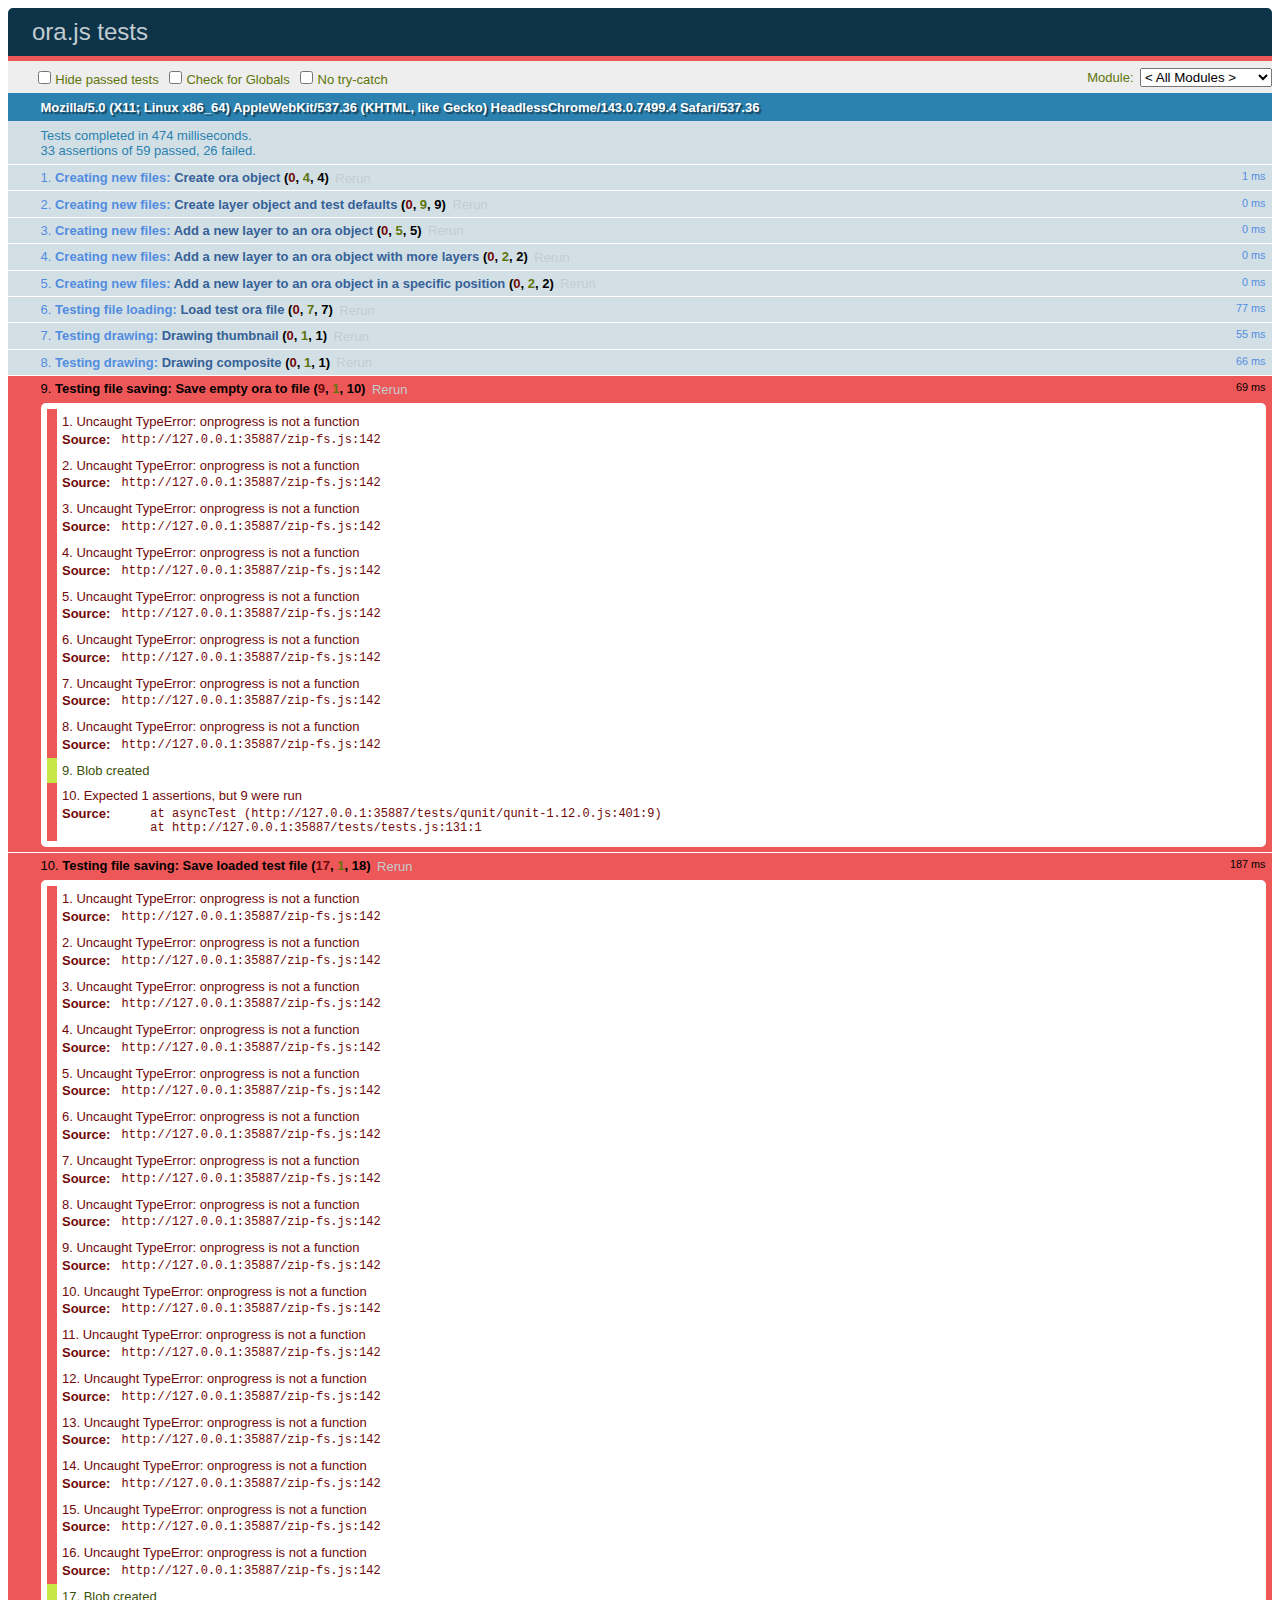
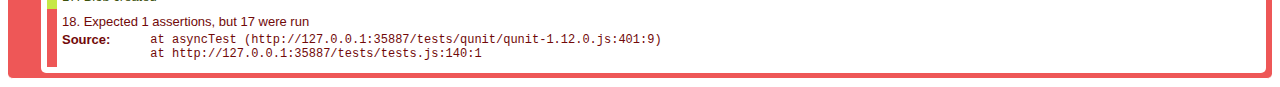
<file: tests/index.html>
<!DOCTYPE html>
<html>
<head>
  <meta charset="utf-8">
  <title>ora.js tests</title>
  <link rel="stylesheet" href="qunit/qunit-1.12.0.css">
</head>
<body>
  <div id="qunit"></div>
  <div id="qunit-fixture">
    <canvas id="test-canvas"></canvas>
  </div>
  <script type="text/javascript" src="qunit/qunit-1.12.0.js"></script>
  <script type="text/javascript" src="../zip.js"></script>
  <script type="text/javascript" src="../zip-fs.js"></script>
  <script type="text/javascript" src="../ora.js"></script>
  <script type="text/javascript" src="../ora-blending.js"></script>
  <script type="text/javascript" src="tests.js"></script>
</body>
</html>
</file>
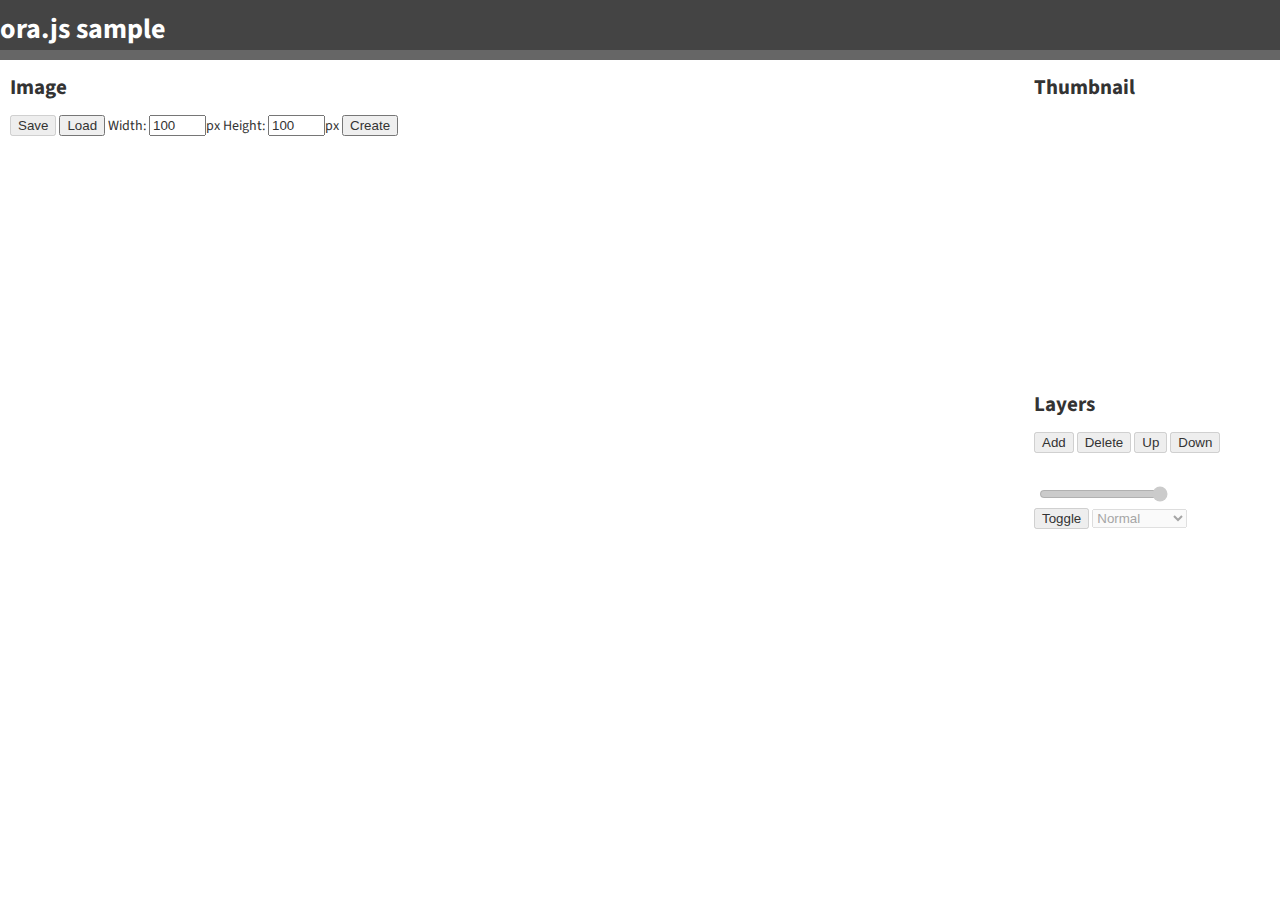
<file: sample/sample.html>
<!DOCTYPE html>
<html>
    <head>
        <title>ora.js sample</title>
        <link href='http://fonts.googleapis.com/css?family=Source+Sans+Pro' rel='stylesheet' type='text/css'>
        <link href="sample.css" rel="stylesheet" type="text/css">
    </head>
    <body>
        <header>
            <h1>ora.js sample</h1>
        </header>
        <div class="mainContent">
            <section id="imageBox">
                <div>
                    <h2>Image</h2>
                    <input type="file" id="fileInput" onchange="loadFile()" accept=".ora,image/openraster" style="display: none">
                    <input id="saveButton" type="button" value="Save" onclick="saveFile()" disabled>
                    <input id="loadButton" type="button" value="Load" onclick="pickOra()">
                    <label>Width: <input type="text" id="newWidth" value="100" size="4">px</label>
                    <label>Height: <input type="text" id="newHeight" value="100" size="4">px</label>
                    <input type="button" id="newButton" value="Create" onclick="createFile()">
                </div>
                <div id="progressBar">
                    <p>Redrawing...</p>
                    <progress></progress>
                </div>
                <div id="canvasBox"><canvas id="image"></canvas></div>
            </section>
            <aside id="infoBox">
                <div>
                    <h2>Thumbnail</h2>
                    <canvas id="thumbnail" width="256" height="256"></canvas>
                </div>
                <div>
                    <h2>Layers</h2>
                    <div class="buttonRow">
                        <input type="file" id="layerFile" onchange="addLayer()" accept="image/png" style="display: none">
                        <input type="button" id="addLayer" value="Add" onclick="pickLayer()" disabled>
                        <input type="button" id="delLayer" value="Delete" onclick="deleteLayer()" disabled>
                        <input type="button" id="upLayer" value="Up" onclick="upLayer()" disabled>
                        <input type="button" id="downLayer" value="Down" onclick="downLayer()" disabled>
                    </div>
                    <ul id="layers"></ul>
                    <div class="buttonRow">
                        <input type="range" id="opacity" min="0" max="100" step="1" value="100" onchange="setOpacity()" disabled>
                    </div>
                    <div class="buttonRow">
                        <input type="button" id="visibleToggle" value="Toggle" onclick="toggleLayer()" disabled>
                        <select id="layerMode" onchange="setLayerMode()" disabled>
                            <option value="svg:src-over">Normal</option>
                            <option value="svg:multiply">Multiply</option>
                            <option value="svg:screen">Screen</option>
                            <option value="svg:overlay">Overlay</option>
                            <option value="svg:color-dodge">Color dodge</option>
                            <option value="svg:color-burn">Color burn</option>
                            <option value="svg:darken">Darken</option>
                            <option value="svg:lighten">Lighten</option>
                            <option value="svg:plus">Additive</option>
                            <option value="svg:difference">Difference</option>
                            <option value="svg:hard-light">Hard light</option>
                            <option value="svg:soft-light">Soft light</option>
                        </select>
                    </div>
                </div>
            </aside>
        </div>

        <script type="text/javascript" src="../zip.js"></script>
        <script type="text/javascript" src="../zip-fs.js"></script> 
        <script type="text/javascript" src="../ora.js"></script>
        <script type="text/javascript" src="../ora-blending.js"></script>
        <script type="text/javascript" src="sample.js"></script> 
        <script type="text/javascript">
            ora.scriptsPath = '../';
        </script>
    </body>
</html>
</file>
<file: sample/sample.css>
html,
button,
input,
label {
    color: #333333;
}

body {
    font-size: 14px;
    line-height: 20px;
    font-family: 'Source Sans Pro', Arial, Helvetica, sans-serif;
    padding : 60px 0 0 0;
    margin: 0;
}

header {
    position: absolute;
    margin: 0;
    top: 0;
    left: 0;
    width: 100%;
    height: 50px;
    border-bottom: 10px solid #666666;
    background: #444444;
    color: #fff;
}

.mainContent {
    position: relative;
}

#imageBox {
    position: relative;
    width: 80%;
    float: left;
}

#infoBox {
    float: right;
    width: 20%;
    height: 100%;
}

#infoBox > div, #imageBox > div {
    margin: 10px;
}

#progressBar {
   display: none;
   position: absolute;
   margin: 30px !important;
   padding: 10px;
   border: 2px solid #666666;
   background: white;
   z-index: 1;
}

#canvasBox {
    position: relative;
    overflow: auto;
}

#image {
    max-width: 99%;
}

#layers {
    max-width: 99%;
    position: relative;
    overflow: auto;
}

.buttonRow {
    margin: 0;
    padding: 0;
}

.buttonRow input[type=range] {
    max-width: 90%;
    margin: 5px;
}

.selected {
    background: #CCCCCC;
}

.hidden {
    color: #888888;
}
</file>
<file: tests/qunit/qunit-1.12.0.css>
/**
 * QUnit v1.12.0 - A JavaScript Unit Testing Framework
 *
 * http://qunitjs.com
 *
 * Copyright 2012 jQuery Foundation and other contributors
 * Released under the MIT license.
 * http://jquery.org/license
 */

/** Font Family and Sizes */

#qunit-tests, #qunit-header, #qunit-banner, #qunit-testrunner-toolbar, #qunit-userAgent, #qunit-testresult {
	font-family: "Helvetica Neue Light", "HelveticaNeue-Light", "Helvetica Neue", Calibri, Helvetica, Arial, sans-serif;
}

#qunit-testrunner-toolbar, #qunit-userAgent, #qunit-testresult, #qunit-tests li { font-size: small; }
#qunit-tests { font-size: smaller; }


/** Resets */

#qunit-tests, #qunit-header, #qunit-banner, #qunit-userAgent, #qunit-testresult, #qunit-modulefilter {
	margin: 0;
	padding: 0;
}


/** Header */

#qunit-header {
	padding: 0.5em 0 0.5em 1em;

	color: #8699a4;
	background-color: #0d3349;

	font-size: 1.5em;
	line-height: 1em;
	font-weight: normal;

	border-radius: 5px 5px 0 0;
	-moz-border-radius: 5px 5px 0 0;
	-webkit-border-top-right-radius: 5px;
	-webkit-border-top-left-radius: 5px;
}

#qunit-header a {
	text-decoration: none;
	color: #c2ccd1;
}

#qunit-header a:hover,
#qunit-header a:focus {
	color: #fff;
}

#qunit-testrunner-toolbar label {
	display: inline-block;
	padding: 0 .5em 0 .1em;
}

#qunit-banner {
	height: 5px;
}

#qunit-testrunner-toolbar {
	padding: 0.5em 0 0.5em 2em;
	color: #5E740B;
	background-color: #eee;
	overflow: hidden;
}

#qunit-userAgent {
	padding: 0.5em 0 0.5em 2.5em;
	background-color: #2b81af;
	color: #fff;
	text-shadow: rgba(0, 0, 0, 0.5) 2px 2px 1px;
}

#qunit-modulefilter-container {
	float: right;
}

/** Tests: Pass/Fail */

#qunit-tests {
	list-style-position: inside;
}

#qunit-tests li {
	padding: 0.4em 0.5em 0.4em 2.5em;
	border-bottom: 1px solid #fff;
	list-style-position: inside;
}

#qunit-tests.hidepass li.pass, #qunit-tests.hidepass li.running  {
	display: none;
}

#qunit-tests li strong {
	cursor: pointer;
}

#qunit-tests li a {
	padding: 0.5em;
	color: #c2ccd1;
	text-decoration: none;
}
#qunit-tests li a:hover,
#qunit-tests li a:focus {
	color: #000;
}

#qunit-tests li .runtime {
	float: right;
	font-size: smaller;
}

.qunit-assert-list {
	margin-top: 0.5em;
	padding: 0.5em;

	background-color: #fff;

	border-radius: 5px;
	-moz-border-radius: 5px;
	-webkit-border-radius: 5px;
}

.qunit-collapsed {
	display: none;
}

#qunit-tests table {
	border-collapse: collapse;
	margin-top: .2em;
}

#qunit-tests th {
	text-align: right;
	vertical-align: top;
	padding: 0 .5em 0 0;
}

#qunit-tests td {
	vertical-align: top;
}

#qunit-tests pre {
	margin: 0;
	white-space: pre-wrap;
	word-wrap: break-word;
}

#qunit-tests del {
	background-color: #e0f2be;
	color: #374e0c;
	text-decoration: none;
}

#qunit-tests ins {
	background-color: #ffcaca;
	color: #500;
	text-decoration: none;
}

/*** Test Counts */

#qunit-tests b.counts                       { color: black; }
#qunit-tests b.passed                       { color: #5E740B; }
#qunit-tests b.failed                       { color: #710909; }

#qunit-tests li li {
	padding: 5px;
	background-color: #fff;
	border-bottom: none;
	list-style-position: inside;
}

/*** Passing Styles */

#qunit-tests li li.pass {
	color: #3c510c;
	background-color: #fff;
	border-left: 10px solid #C6E746;
}

#qunit-tests .pass                          { color: #528CE0; background-color: #D2E0E6; }
#qunit-tests .pass .test-name               { color: #366097; }

#qunit-tests .pass .test-actual,
#qunit-tests .pass .test-expected           { color: #999999; }

#qunit-banner.qunit-pass                    { background-color: #C6E746; }

/*** Failing Styles */

#qunit-tests li li.fail {
	color: #710909;
	background-color: #fff;
	border-left: 10px solid #EE5757;
	white-space: pre;
}

#qunit-tests > li:last-child {
	border-radius: 0 0 5px 5px;
	-moz-border-radius: 0 0 5px 5px;
	-webkit-border-bottom-right-radius: 5px;
	-webkit-border-bottom-left-radius: 5px;
}

#qunit-tests .fail                          { color: #000000; background-color: #EE5757; }
#qunit-tests .fail .test-name,
#qunit-tests .fail .module-name             { color: #000000; }

#qunit-tests .fail .test-actual             { color: #EE5757; }
#qunit-tests .fail .test-expected           { color: green;   }

#qunit-banner.qunit-fail                    { background-color: #EE5757; }


/** Result */

#qunit-testresult {
	padding: 0.5em 0.5em 0.5em 2.5em;

	color: #2b81af;
	background-color: #D2E0E6;

	border-bottom: 1px solid white;
}
#qunit-testresult .module-name {
	font-weight: bold;
}

/** Fixture */

#qunit-fixture {
	position: absolute;
	top: -10000px;
	left: -10000px;
	width: 1000px;
	height: 1000px;
}
</file>
